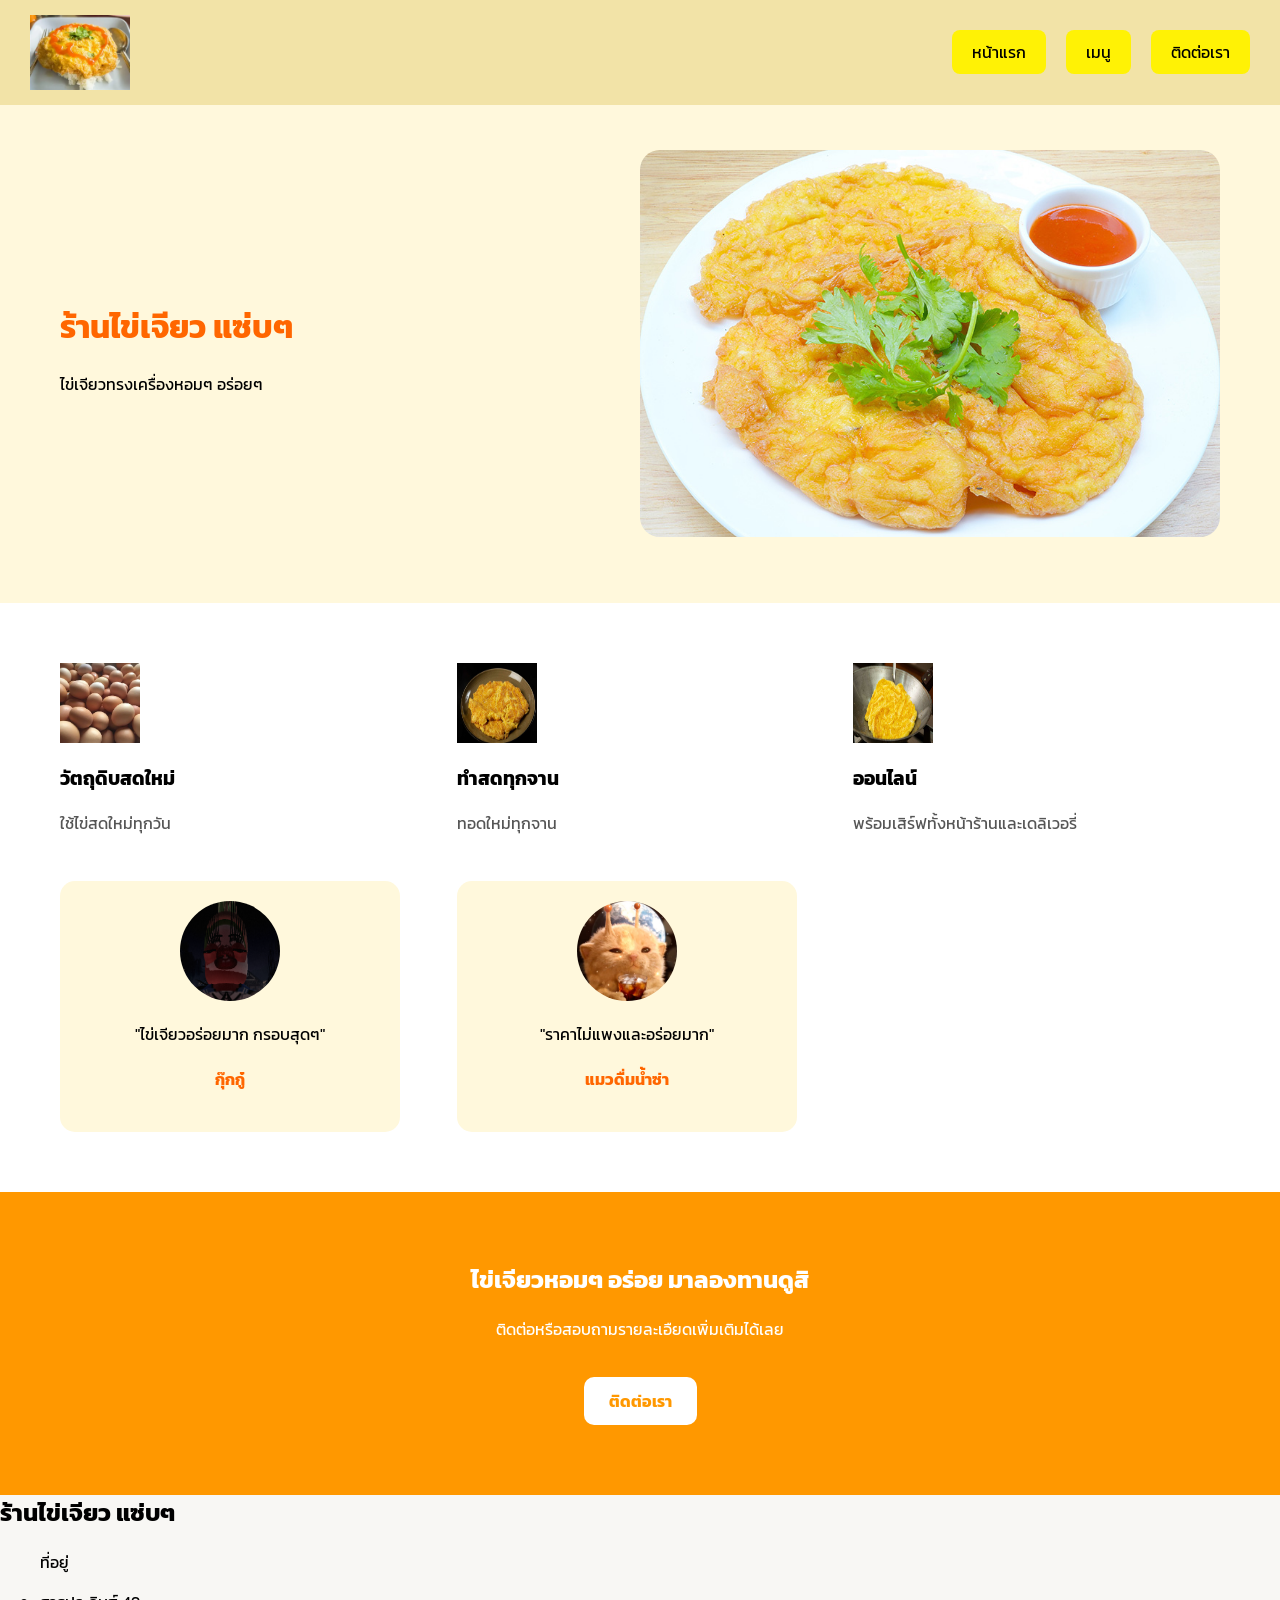
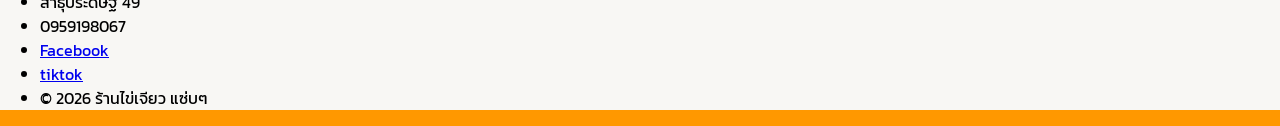
<file: index.html>
<!DOCTYPE html>
<html lang="th">
<head>
    <meta charset="UTF-8">
    <title>ร้านไข่เจียว</title>
    <link rel="stylesheet" href="Css/style.css">
    <link rel="preconnect" href="https://fonts.googleapis.com">
<link rel="preconnect" href="https://fonts.gstatic.com" crossorigin>
<link href="https://fonts.googleapis.com/css2?family=Kanit:ital,wght@0,100;0,200;0,300;0,400;0,500;0,600;0,700;0,800;0,900;1,100;1,200;1,300;1,400;1,500;1,600;1,700;1,800;1,900&display=swap" rel="stylesheet">

</head>

    <div class="header-menu">
    <img src="images/OIP.webp" alt="โลโก้ร้าน" class="logo">

    <div class="menu">
        <a href="index.html"class = "menu-button">หน้าแรก</a>
        <a href="menu.html" class="menu-button">เมนู</a>
        <a href="contact.html"class ="menu-button">ติดต่อเรา</a>
    </div>
</div>
<div class="egg">
    <div class="egg-text">
        <h1>ร้านไข่เจียว แซ่บๆ</h1>
        <p>ไข่เจียวทรงเครื่องหอมๆ อร่อยๆ </p>
    </div>

    <div class="egg-image">
        <img src="images/68795476-d560-4d6c-87b9-cbca1f833332.jpg" alt="ไข่เจียว">
    </div>
</div>

<section class="egg-box">
    <div class="egg-Icons">
        <img src="images/OIP (1).webp" alt="ไข่สด">
        <h3>วัตถุดิบสดใหม่</h3>
        <p>ใช้ไข่สดใหม่ทุกวัน</p>
    </div>
    <div class="egg-Icons">
        <img src="images/สกรีนช็อต 2026-07-24 031037.png" alt="ไข่ทอด">
        <h3>ทำสดทุกจาน</h3>
        <p>ทอดใหม่ทุกจาน</p>
    </div>
    <div class="egg-Icons">
        <img src="images/สกรีนช็อต_24-7-2026_3950_www.bing.com.jpeg" alt="ทอดไข่">
        <h3>ออนไลน์</h3>
        <p>พร้อมเสิร์ฟทั้งหน้าร้านและเดลิเวอรี่</p>
    </div>

    <div class="review">
        <img src="images/สกรีนช็อต 2025-10-25 014339.png" alt="customer">
        <p>"ไข่เจียวอร่อยมาก กรอบสุดๆ"</p>
        <h4>กุ๊กกู๋</h4>
    </div>

    <div class="review">
        <img src="images/สกรีนช็อต 2025-12-06 122358.png" alt="customer">
        <p>"ราคาไม่แพงและอร่อยมาก"</p>
        <h4>แมวดื่มน้ำซ่า</h4>
    </div>
</section>
<div class="contact">
    <h2>ไข่เจียวหอมๆ อร่อย มาลองทานดูสิ</h2>
    <p>ติดต่อหรือสอบถามรายละเอืยดเพิ่มเติมได้เลย</p>
    <a href="/contact.html" class="contact-button">ติดต่อเรา</a>
</div>



    <div class="Omelet">
    <h2>ร้านไข่เจียว แซ่บๆ</h2>
    <ul>
        <p>ที่อยู่</p>
        <li>สาธุประดิษฐ์ 49</li>
        <li>0959198067</li>
        <li><a href="https://www.facebook.com/">Facebook</a></li>
        <li><a href="https://www.tiktok.com/">tiktok</a></li>
        <li>© 2026 ร้านไข่เจียว แซ่บๆ</li>
    </ul>
    </div>




</body>
</html>
</file>
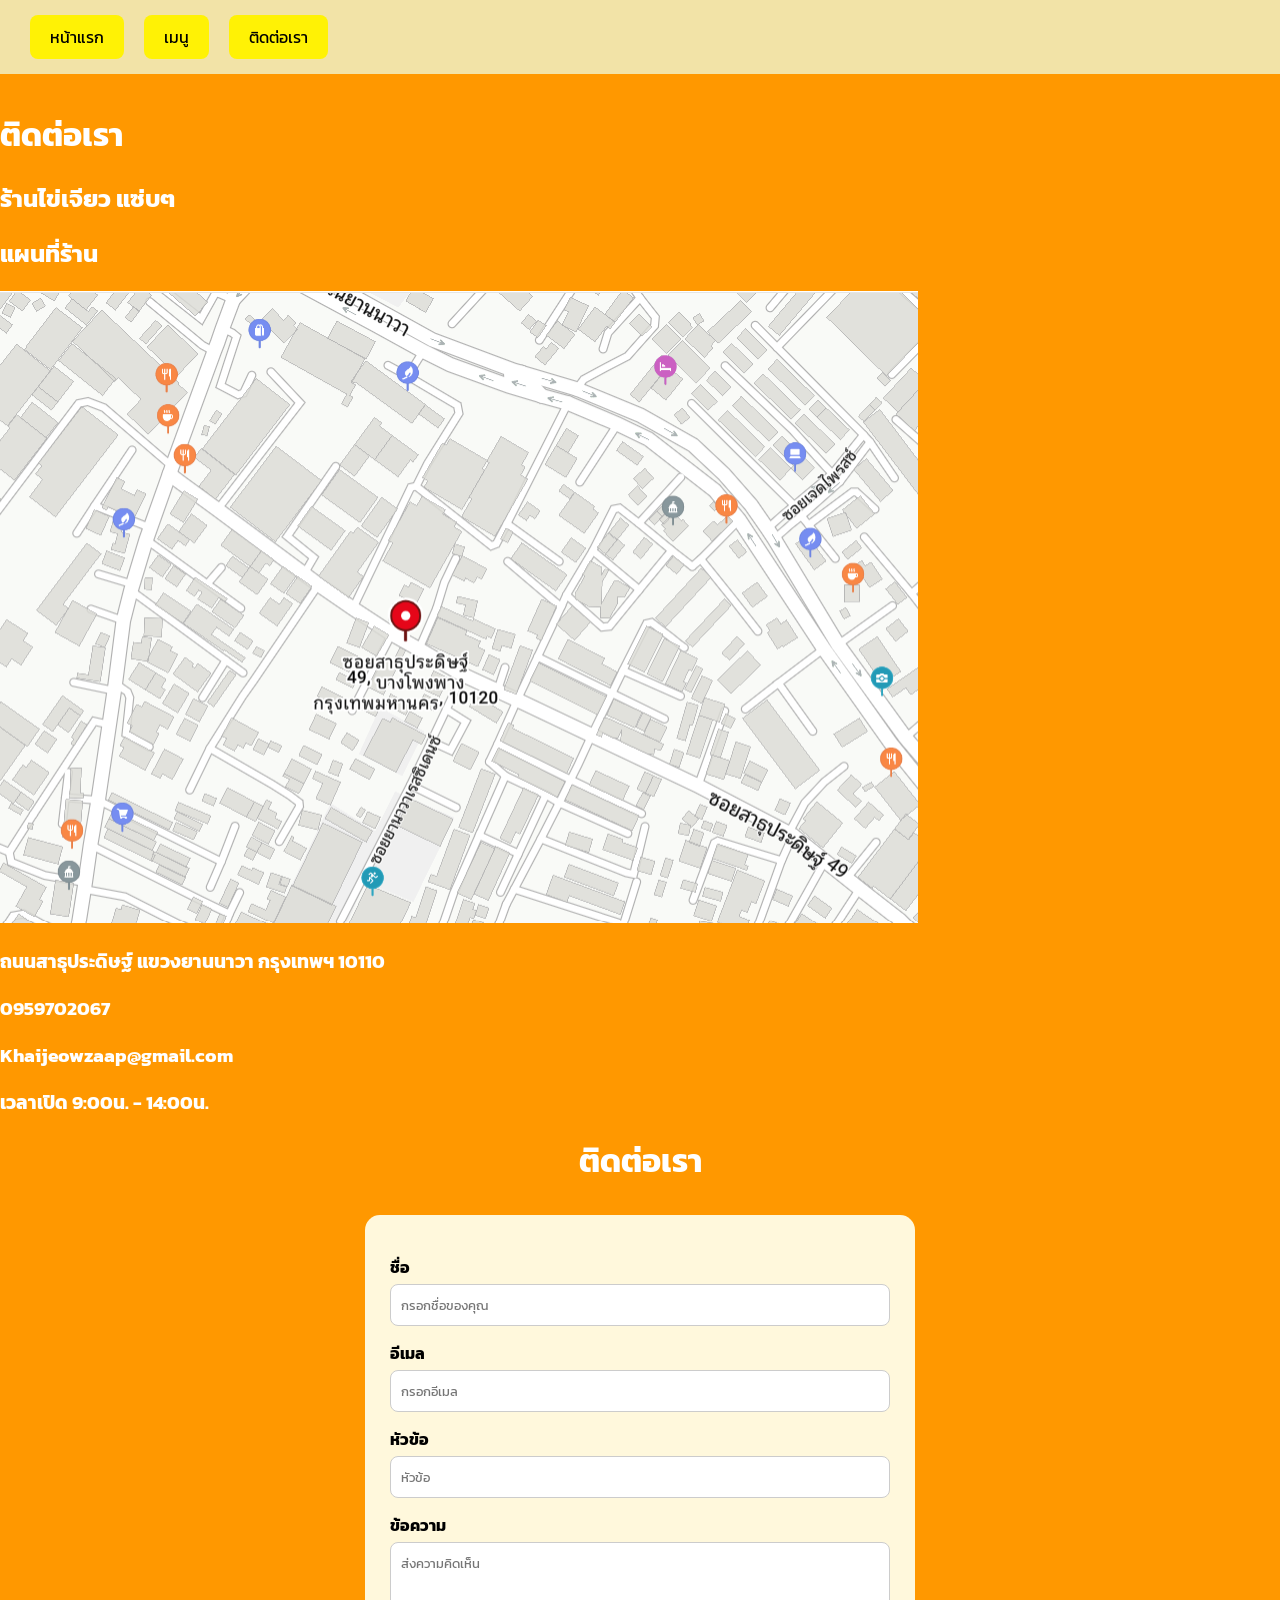
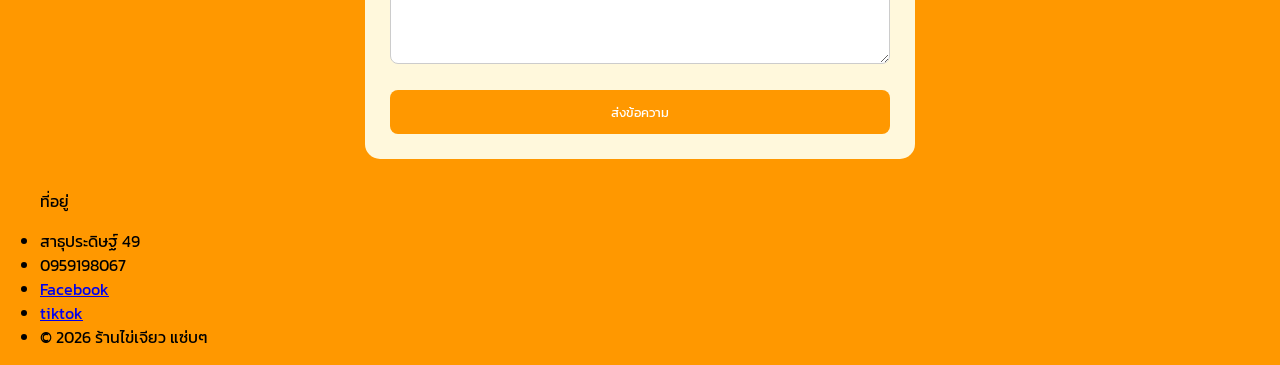
<file: contact.html>
<!DOCTYPE html>
<html lang="th">
<head>
    <meta charset="UTF-8">
    <meta name="viewport" content="width=device-width, initial-scale=1.0">
    <link rel="stylesheet" href="Css/style.css">
    <link rel="preconnect" href="https://fonts.googleapis.com">
<link rel="preconnect" href="https://fonts.gstatic.com" crossorigin>
<link href="https://fonts.googleapis.com/css2?family=Kanit:ital,wght@0,100;0,200;0,300;0,400;0,500;0,600;0,700;0,800;0,900;1,100;1,200;1,300;1,400;1,500;1,600;1,700;1,800;1,900&display=swap" rel="stylesheet">
    <title>ร้านไข่เจียว</title>
</head>
<div>
    
<div class="header-menu">
    <div class="menu">
        <a href="index.html"class="menu-button">หน้าแรก</a>
        <a href="menu.html" class="menu-button">เมนู</a>
        <a href="contact.html"class="menu-button">ติดต่อเรา</a>
    </div>
</div>

<div class="Page-Header">
    <h1 class="Page">ติดต่อเรา</h1>
    <h2>ร้านไข่เจียว แซ่บๆ</h2>
</div>

<section class="map">
    <h2>แผนที่ร้าน</h2>
    <img src="./images/สกรีนช็อต 2026-08-06 185812.png" alt="แผนที่ร้าน">
</section>

<div class="Info-egg ">
<h3>ถนนสาธุประดิษฐ์ แขวงยานนาวา  กรุงเทพฯ 10110</h3>
<h3>0959702067</h3>
<h3>Khaijeowzaap@gmail.com</h3>
<h3>เวลาเปิด 9:00น. - 14:00น.</h3>
</div>

<h1 class="Contact">ติดต่อเรา</h1>

<form class="contact-form">

    <label for="name">ชื่อ</label>
    <input type="text" id="name" placeholder="กรอกชื่อของคุณ">

    <label for="email">อีเมล</label>
    <input type="email" id="email" placeholder="กรอกอีเมล">

    <label for="subject">หัวข้อ</label>
    <input type="text" id="subject" placeholder="หัวข้อ">

    <label for="message">ข้อความ</label>
    <textarea id="message" rows="5" placeholder="ส่งความคิดเห็น"></textarea>

    <button type="submit">ส่งข้อความ</button>

</form>





</div>
    <ul>
        <p>ที่อยู่</p>
        <li>สาธุประดิษฐ์ 49</li>
        <li>0959198067</li>
        <li><a href="https://www.facebook.com/">Facebook</a></li>
        <li><a href="https://www.tiktok.com/">tiktok</a></li>
        <li>© 2026 ร้านไข่เจียว แซ่บๆ</li>
    </ul>

</body>
</html>
</file>
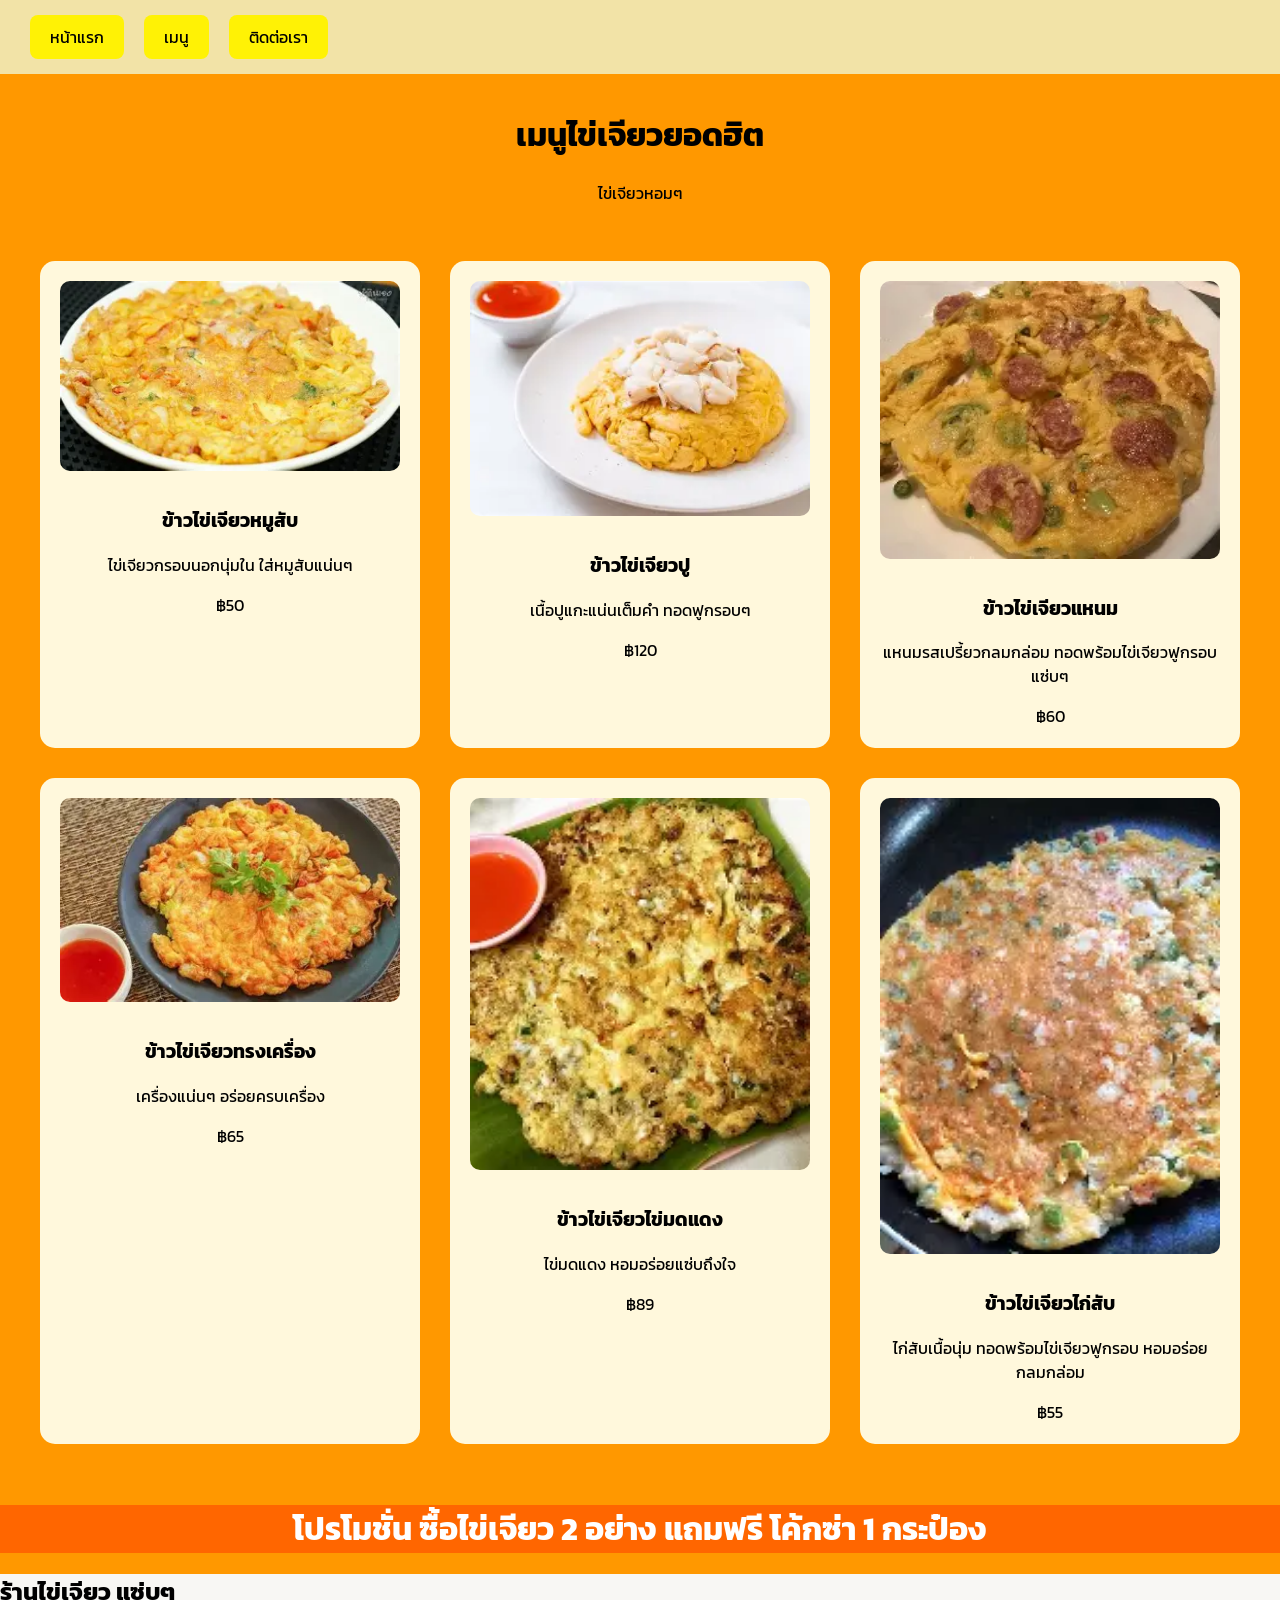
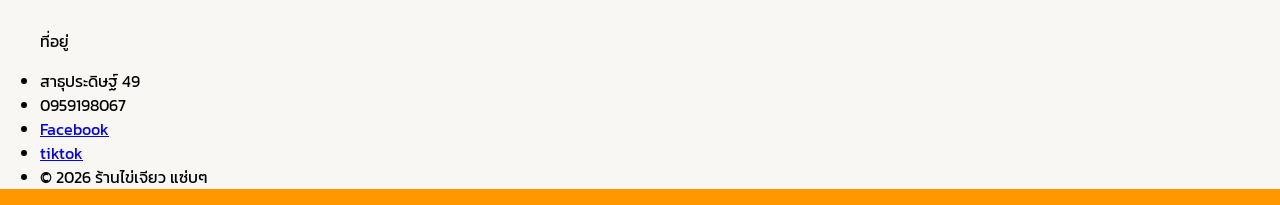
<file: menu.html>
<!DOCTYPE html>
<html lang="th">
<head>
    <meta charset="UTF-8">
    <title>ร้านไข่เจียว</title>
    <meta name="viewport" content="width=device-width, initial-scale=1.0">
    <link rel="stylesheet" href="Css/style.css">
    <link rel="preconnect" href="https://fonts.googleapis.com">
    <link rel="preconnect" href="https://fonts.gstatic.com" crossorigin>
    <link href="https://fonts.googleapis.com/css2?family=Kanit:ital,wght@0,100;0,200;0,300;0,400;0,500;0,600;0,700;0,800;0,900;1,100;1,200;1,300;1,400;1,500;1,600;1,700;1,800;1,900&display=swap" rel="stylesheet">
    <title>เมนูร้านไข่เจียว แซ่บๆ</title>
</head>
<body>

    
    <div class="header-menu">
        <div class="menu">
            <a href="index.html"class="menu-button">หน้าแรก</a>
            <a href="menu.html" class="menu-button">เมนู</a>
            <a href="contact.html"class="menu-button">ติดต่อเรา</a>
        </div>
    </div>

    <h1 class="menu-egg">เมนูไข่เจียวยอดฮิต</h1>
    <p class="menu-eggs">ไข่เจียวหอมๆ</p>

    


        <div class="product-grid">

    <div class="product">
        <img src="./images/OIP (4).webp" alt="ไข่เจียวหมูสับ">
        <div class="product-info">
            <h3>ข้าวไข่เจียวหมูสับ</h3>
            <p>ไข่เจียวกรอบนอกนุ่มใน ใส่หมูสับแน่นๆ</p>
            <span class="price">฿50</span>
        </div>
    </div>

    <div class="product">
        <img src="./images/OIP (2).webp" alt="ไข่เจียวปู">
        <div class="product-info">
            <h3>ข้าวไข่เจียวปู</h3>
            <p>เนื้อปูแกะแน่นเต็มคำ ทอดฟูกรอบๆ</p>
            <span class="price">฿120</span>
        </div>
    </div>

    <div class="product">
        <img src="./images/OIP (3).webp" alt="ไข่เจียวแหนม">
        <div class="product-info">
            <h3>ข้าวไข่เจียวแหนม</h3>
            <p>แหนมรสเปรี้ยวกลมกล่อม ทอดพร้อมไข่เจียวฟูกรอบ แซ่บๆ</p>
            <span class="price">฿60</span>
        </div>
    </div>

    <div class="product">
        <img src="./images/OIP (8).webp" alt="ข้าวไข่เจียวทรงเครื่อง">
        <div class="product-info">
            <h3>ข้าวไข่เจียวทรงเครื่อง</h3>
            <p>เครื่องแน่นๆ อร่อยครบเครื่อง</p>
            <span class="price">฿65</span>
        </div>
    </div>

    <div class="product">
        <img src="./images/OIP (6).webp" alt="ข้าวไข่เจียวไข่มดแดง">
        <div class="product-info">
            <h3>ข้าวไข่เจียวไข่มดแดง</h3>
            <p>ไข่มดแดง หอมอร่อยแซ่บถึงใจ</p>
            <span class="price">฿89</span>
        </div>
    </div>

    <div class="product">
        <img src="./images/OIP (5).webp" alt="ข้าวไข่เจียวไก่สับ">
        <div class="product-info">
            <h3>ข้าวไข่เจียวไก่สับ</h3>
            <p>ไก่สับเนื้อนุ่ม ทอดพร้อมไข่เจียวฟูกรอบ หอมอร่อยกลมกล่อม</p>
            <span class="price">฿55</span>
        </div>
    </div>

</div>

    

    <h1 class="promotion">
    โปรโมชั่น ซื้อไข่เจียว 2 อย่าง แถมฟรี โค้กซ่า 1 กระป๋อง
</h1>
    <div class="Omelet">
    <h2>ร้านไข่เจียว แซ่บๆ</h2>
    <ul>
        <p>ที่อยู่</p>
        <li>สาธุประดิษฐ์ 49</li>
        <li>0959198067</li>
        <li><a href="https://www.facebook.com/">Facebook</a></li>
        <li><a href="https://www.tiktok.com/">tiktok</a></li>
        <li>© 2026 ร้านไข่เจียว แซ่บๆ</li>
    </ul>
    </div>
</body>
</html>
</file>
<file: Css/style.css>
.kanit-thin {
font-family: "Kanit", sans-serif;
font-weight: 100;
font-style: normal;
}

.kanit-extralight {
font-family: "Kanit", sans-serif;
font-weight: 200;
font-style: normal;
}

.kanit-light {
font-family: "Kanit", sans-serif;
font-weight: 300;
font-style: normal;
}

.kanit-regular {
font-family: "Kanit", sans-serif;
font-weight: 400;
font-style: normal;
}

.kanit-medium {
font-family: "Kanit", sans-serif;
font-weight: 500;
font-style: normal;
}

.kanit-semibold {
font-family: "Kanit", sans-serif;
font-weight: 600;
font-style: normal;
}

.kanit-bold {
font-family: "Kanit", sans-serif;
font-weight: 700;
font-style: normal;
}

.kanit-extrabold {
font-family: "Kanit", sans-serif;
font-weight: 800;
font-style: normal;
}

.kanit-black {
font-family: "Kanit", sans-serif;
font-weight: 900;
font-style: normal;
}

.kanit-thin-italic {
font-family: "Kanit", sans-serif;
font-weight: 100;
font-style: italic;
}

.kanit-extralight-italic {
font-family: "Kanit", sans-serif;
font-weight: 200;
font-style: italic;
}

.kanit-light-italic {
font-family: "Kanit", sans-serif;
font-weight: 300;
font-style: italic;
}

.kanit-regular-italic {
font-family: "Kanit", sans-serif;
font-weight: 400;
font-style: italic;
}

.kanit-medium-italic {
font-family: "Kanit", sans-serif;
font-weight: 500;
font-style: italic;
}

.kanit-semibold-italic {
font-family: "Kanit", sans-serif;
font-weight: 600;
font-style: italic;
}

.kanit-bold-italic {
font-family: "Kanit", sans-serif;
font-weight: 700;
font-style: italic;
}

.kanit-extrabold-italic {
font-family: "Kanit", sans-serif;
font-weight: 800;
font-style: italic;
}

.kanit-black-italic {
font-family: "Kanit", sans-serif;
font-weight: 900;
font-style: italic;
}

* {
    font-family: 'Kanit', sans-serif;
}





h1{
    color: #fc7500;
}

.header-menu{
    display: flex;
    justify-content: space-between;
    align-items: center;
    padding: 15px 30px;
    background:rgb(242, 227, 167);

    position:fixed;
    top:0;
    left:0;
    right:0;
    box-sizing:border-box;
}
body{
    margin:0;
    padding-top:90px;
    background-color:#ff9800 ;
}

.logo{
    width: 100px;
    height: auto;
}

.menu{
    display: flex;
    gap: 20px;
}

.menu a{
    text-decoration: none;
    color: rgb(0, 0, 0);
}

.menu a:hover{
    color: rgb(255, 97, 5);
}
.menu-button{
    display: inline-block;
    padding: 10px 20px;
    background-color: rgb(255, 242, 5);
    color: white;
    text-decoration: none;
    border-radius: 8px;
}

.menu-button:hover{
    background-color: #efcf1bd2;
}

.menu-egg{
    text-align: center;
}
.menu-eggs{
    text-align: center;
}

.egg{
    display:flex;
    align-items:center;
    justify-content:space-between;
    padding:60px;
    background:#fff8dc;
}

.egg-text{
    width:45%;
}

.egg-text h1{
    color:#ff6600;
}


.egg-image{
    width:50%;
}

.egg-image img{
    width:100%;
    border-radius:20px;
}


.egg-box{
    display:grid;
    grid-template-columns:repeat(3,1fr);
    gap:30px;
    padding:60px;
    background:#ffffff;
}

.cardegg-Icons{
    background:#fff8dc;
    text-align:center;
    padding:25px;
    border-radius:15px;
}

.egg-Icons img{
    width:80px;
    height:80px;
}

.egg-Icons h3{
    margin-top:15px;
}

.egg-Icons p{
    color:#555;
}




.review{
    width:300px;
    background:#fff8dc;
    padding:20px;
    text-align:center;
    border-radius:15px;
}

.review img{
    width:100px;
    height:100px;
    border-radius:50%;
}

.review p{
    margin:15px 0;
}

.review h4{
    color:#ff6600;
}

.contact{
    background:#ff9800;
    color:white;
    text-align:center;
    padding:50px;
}

.contact-button{
    display:inline-block;
    margin-top:20px;
    padding:12px 25px;
    background:white;
    color:#ff9800;
    text-decoration:none;
    border-radius:10px;
    font-weight:bold;
}

.contact-button:hover{
    background:#ffe0b2;
}
.Page{
    color: #000000 ;
}

.Omelet{
    background-color: #f8f7f4;
    
}
.menu-egg{
    color: #000000;
}

.product-grid{
    display: grid;
    grid-template-columns: repeat(3, 1fr);
    gap: 30px;
    padding: 40px;
}

.product{
    background: #fff8dc;
    border-radius: 15px;
    text-align: center;
    padding: 20px;
}

.product img{
    width: 100%;
    border-radius: 10px;
}

.product-info{
    padding-top: 10px;
}

.promotion{
    color:white;
    text-align: center;
    background-color: #ff6600;
}
.Contact{
    color: #000;
}

.contact-form{
    width: 500px;
    margin: 30px auto;
    padding: 25px;
    background: #fff8dc;
    border-radius: 15px;
}

.contact-form label{
    display: block;
    margin-top: 15px;
    margin-bottom: 5px;
    font-weight: bold;
}

.contact-form input,
.contact-form textarea{
    width: 100%;
    padding: 10px;
    border: 1px solid #ccc;
    border-radius: 8px;
    box-sizing: border-box;
    font-family: "Kanit", sans-serif;
}

.contact-form textarea{
    resize: vertical;
}

.contact-form button{
    width: 100%;
    margin-top: 20px;
    padding: 12px;
    border: none;
    border-radius: 8px;
    background: #ff9800;
    color: white;
    cursor: pointer;
}

.contact-form button:hover{
    background: #ff7b00;
}

.Page{
    color: white;
}

.Page-Header{
    color: white;
}

.Info-egg{
    color: white;
}

.map{
    color: white;
}

.Contact {
    color: white;
    text-align: center;
}
</file>
